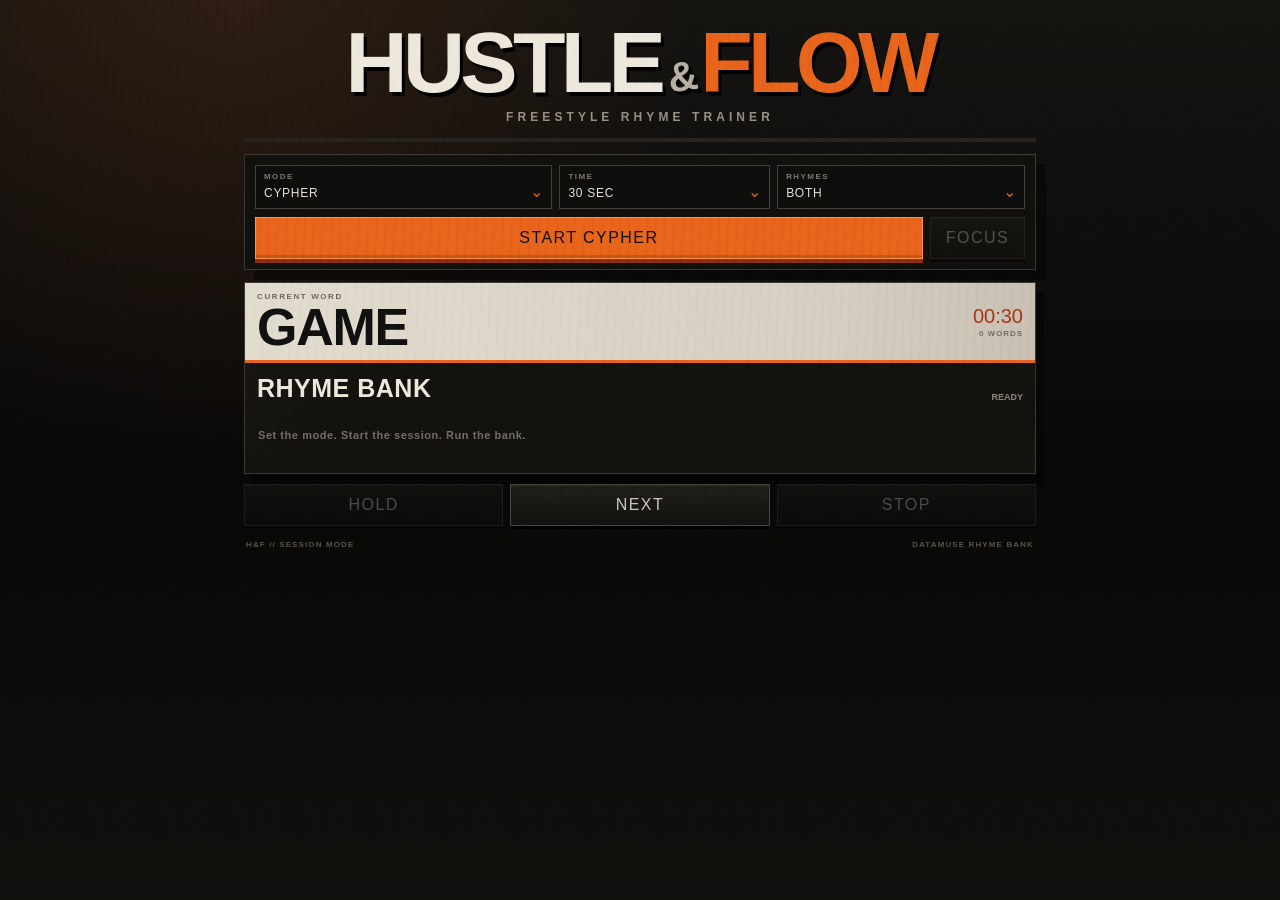
<file: index.html>
<!doctype html>
<html lang="en">
<head>
  <meta charset="UTF-8" />
  <meta name="viewport" content="width=device-width, initial-scale=1, viewport-fit=cover" />
  <meta name="theme-color" content="#0b0b0b" />
  <meta name="description" content="Hustle & Flow — freestyle rhyme training." />
  <link rel="manifest" href="./manifest.webmanifest" />
  <link rel="icon" href="./icons/icon.svg" type="image/svg+xml" />
  <title>Hustle & Flow</title>
  <link rel="stylesheet" href="./styles.css" />
</head>
<body>
  <div class="grain" aria-hidden="true"></div>

  <main class="app-shell">
    <header class="masthead setup-ui">
      <h1><span>HUSTLE</span><b>&amp;</b><span class="flow">FLOW</span></h1>
      <p>FREESTYLE RHYME TRAINER</p>
    </header>

    <section class="setup-panel setup-ui" aria-label="Session setup">
      <div class="select-row">
        <label class="select-box">
          <span>MODE</span>
          <select id="modeSelect" aria-label="Mode">
            <option value="search">WRITE</option>
            <option value="random">RANDOM</option>
            <option value="cypher" selected>CYPHER</option>
            <option value="dual">DUAL CYPHER</option>
          </select>
        </label>

        <label class="select-box" id="timeSelectBox">
          <span>TIME</span>
          <select id="timeSelect" aria-label="Timer">
            <option value="30" selected>30 SEC</option>
            <option value="60">60 SEC</option>
            <option value="90">90 SEC</option>
          </select>
        </label>

        <label class="select-box">
          <span>RHYMES</span>
          <select id="rhymeSelect" aria-label="Rhyme type">
            <option value="both" selected>BOTH</option>
            <option value="perfect">PERFECT</option>
            <option value="near">NEAR</option>
          </select>
        </label>
      </div>

      <div id="dualNote" class="dual-note hidden">LANE B ENTERS <b>15 SEC</b> AFTER LANE A</div>

      <div id="writeControls" class="mode-controls hidden">
        <input id="seedInput" autocomplete="off" autocapitalize="none" spellcheck="false" maxlength="40" placeholder="drop a word" />
        <button id="searchBtn" class="impact-btn">RUN IT</button>
      </div>

      <div class="session-actions">
        <button id="primaryBtn" class="impact-btn wide">START CYPHER</button>
        <button id="focusBtn" class="utility-btn" disabled>FOCUS</button>
      </div>
    </section>

    <section id="singleStage" class="stage single-stage" aria-live="polite">
      <div class="word-bar">
        <div>
          <span class="lane-tag">CURRENT WORD</span>
          <strong id="singleWord">GAME</strong>
        </div>
        <div class="word-meta">
          <span id="singleTimer" class="timer">00:30</span>
          <span id="singleCount" class="count">0 WORDS</span>
        </div>
      </div>

      <div class="bank-head">
        <h2>RHYME BANK</h2>
        <span id="singleBreakdown">READY</span>
      </div>
      <div id="singleBank" class="rhyme-bank">
        <div class="empty-copy">Set the mode. Start the session. Run the bank.</div>
      </div>
    </section>

    <section id="dualStage" class="dual-stage single-bank-view hidden" aria-live="polite">
      <article class="lane-card active-lane" id="laneA">
        <div class="lane-head">
          <div>
            <span class="lane-tag">LANE A</span>
            <strong id="wordA">READY</strong>
          </div>
          <div class="word-meta">
            <span id="timerA" class="timer">00:30</span>
            <span id="countA" class="count">0 WORDS</span>
          </div>
        </div>
        <div id="bankA" class="rhyme-bank compact-bank">
          <div class="empty-copy">Lane A starts immediately.</div>
        </div>
      </article>

      <article class="lane-card waiting" id="laneB">
        <div class="lane-head">
          <div>
            <span class="lane-tag">LANE B // +15 SEC</span>
            <strong id="wordB">STANDBY</strong>
          </div>
          <div class="word-meta">
            <span id="timerB" class="timer">+00:15</span>
            <span id="countB" class="count">0 WORDS</span>
          </div>
        </div>
        <div id="bankB" class="rhyme-bank compact-bank">
          <div class="empty-copy">Second rhyme bank enters after the offset.</div>
        </div>
      </article>
    </section>

    <button id="dualSwapBtn" class="dual-swap hidden" type="button" aria-label="Switch to the other rhyme bank">
      <span id="dualSwapStatus" class="dual-swap-status">OTHER BANK</span>
      <strong id="dualSwapWord">STANDBY</strong>
      <span id="dualSwapTimer">+00:15</span>
    </button>

    <button id="dualNextBtn" class="dual-next hidden" type="button" aria-label="Next word in current rhyme bank">NEXT</button>

    <div class="normal-actions setup-ui">
      <button id="holdBtn" class="utility-btn" disabled>HOLD</button>
      <button id="nextBtn" class="utility-btn" disabled>NEXT</button>
      <button id="stopBtn" class="utility-btn danger" disabled>STOP</button>
    </div>

    <section id="recordingTray" class="recording-tray setup-ui hidden" aria-live="polite">
      <div class="recording-head">
        <div>
          <span class="lane-tag">VOCAL TAKE</span>
          <strong id="recordingStatus">READY</strong>
        </div>
        <span id="recordingDuration">00:00</span>
      </div>
      <p id="processingNote">Raw vocal is preserved. Hustle &amp; Flow automatically cleans, compresses, levels and gently corrects stable pitched notes after you stop.</p>
      <div id="recordingPlayers" class="recording-players hidden">
        <label><span>RAW</span><audio id="rawPlayer" controls preload="metadata"></audio></label>
        <label><span>POLISHED</span><audio id="polishedPlayer" controls preload="metadata"></audio></label>
        <a id="savePolished" class="impact-btn save-take" download="hustle-and-flow-polished.wav">SAVE POLISHED</a>
      </div>
    </section>

    <footer class="setup-ui">
      <span>H&amp;F // SESSION MODE</span>
      <span>DATAMUSE RHYME BANK</span>
    </footer>
  </main>

  <button id="recordBtn" class="record-btn hidden" type="button" aria-label="Record vocal">
    <span class="record-dot"></span><b id="recordBtnLabel">REC</b><span id="recordClock">00:00</span>
  </button>
  <button id="focusHandle" class="focus-handle hidden" aria-label="Show focus controls">•••</button>
  <div id="focusDock" class="focus-dock hidden">
    <button id="focusHoldBtn">HOLD</button>
    <button id="focusNextBtn">NEXT</button>
    <button id="exitFocusBtn">EXIT</button>
  </div>

  <script src="./app.js" defer></script>
</body>
</html>
</file>
<file: styles.css>
:root {
  --ink: #080808;
  --charcoal: #141310;
  --panel: #171612;
  --paper: #eee8dc;
  --muted: #999186;
  --orange: #e8661c;
  --orange-dark: #8e300d;
  --line: #3c3832;
  font-family: Impact, Haettenschweiler, "Arial Narrow Bold", "Arial Black", sans-serif;
  color: var(--paper);
  background: var(--ink);
}
* { box-sizing: border-box; }
html { background: var(--ink); min-height: 100%; }
body {
  margin: 0;
  min-height: 100vh;
  color: var(--paper);
  background:
    radial-gradient(circle at 18% 0%, rgba(232,102,28,.12), transparent 34%),
    linear-gradient(180deg, #151411 0%, #080808 54%, #11100d 100%);
}
button, input, select { font: inherit; }
button, select { -webkit-tap-highlight-color: transparent; }
button { cursor: pointer; }
.grain {
  position: fixed; inset: 0; z-index: 50; pointer-events: none; opacity: .22;
  background-image:
    repeating-linear-gradient(8deg, rgba(255,255,255,.025) 0 1px, transparent 1px 5px),
    repeating-linear-gradient(93deg, rgba(0,0,0,.3) 0 2px, transparent 2px 9px);
  mix-blend-mode: overlay;
}
.app-shell {
  width: min(100%, 820px);
  min-height: 100vh;
  margin: 0 auto;
  padding: max(14px, env(safe-area-inset-top)) 14px max(22px, env(safe-area-inset-bottom));
}
.masthead { padding: 12px 0 15px; border-bottom: 4px solid #27231f; margin-bottom: 12px; }
.masthead h1 {
  margin: 0;
  display: flex;
  align-items: end;
  justify-content: center;
  gap: 7px;
  font-size: clamp(46px, 13vw, 86px);
  line-height: .85;
  letter-spacing: -.055em;
  text-shadow: 3px 4px #000;
}
.masthead h1 b { font-size: .48em; color: #b8b0a4; transform: translateY(-4px) rotate(-8deg); }
.masthead .flow { color: var(--orange); }
.masthead p {
  margin: 12px 0 0;
  text-align: center;
  font: 900 12px/1 Arial, sans-serif;
  letter-spacing: .34em;
  color: var(--muted);
}
.setup-panel {
  border: 1px solid var(--line);
  background: rgba(18,17,14,.92);
  box-shadow: 10px 10px 0 rgba(0,0,0,.45), inset 0 1px rgba(255,255,255,.03);
  padding: 10px;
  margin-bottom: 12px;
}
.select-row { display: grid; grid-template-columns: 1.2fr .85fr 1fr; gap: 7px; }
.select-box {
  position: relative;
  display: grid;
  grid-template-rows: auto auto;
  min-width: 0;
  border: 1px solid #454038;
  background: #0e0e0c;
  padding: 7px 8px 6px;
}
.select-box > span {
  font: 800 8px/1 Arial, sans-serif;
  letter-spacing: .18em;
  color: #817a70;
  margin-bottom: 3px;
}
.select-box select {
  width: 100%; min-width: 0;
  appearance: none;
  border: 0; outline: 0;
  background: transparent;
  color: #e8e1d5;
  font-size: 12px;
  letter-spacing: .06em;
  padding: 2px 18px 2px 0;
}
.select-box::after {
  content: "⌄";
  position: absolute;
  right: 8px;
  bottom: 8px;
  color: var(--orange);
  font-size: 16px;
  line-height: 1;
  pointer-events: none;
}
.dual-note {
  margin-top: 8px;
  border-left: 3px solid var(--orange);
  padding: 7px 8px;
  background: rgba(232,102,28,.07);
  font: 800 9px/1.2 Arial, sans-serif;
  letter-spacing: .12em;
  color: #8e877c;
}
.dual-note b { color: var(--orange); }
.mode-controls { display: grid; grid-template-columns: 1fr auto; gap: 7px; margin-top: 8px; }
input {
  width: 100%; min-width: 0;
  border: 1px solid #454038;
  background: #070707;
  color: #f3ede2;
  outline: 0;
  padding: 11px 12px;
  text-transform: lowercase;
}
input:focus { border-color: var(--orange); }
.session-actions { display: grid; grid-template-columns: 1fr auto; gap: 7px; margin-top: 8px; }
.impact-btn, .utility-btn, .focus-dock button {
  border: 1px solid #4a443c;
  min-height: 42px;
  letter-spacing: .09em;
  color: #cfc7ba;
  background: linear-gradient(#211f1b,#11110f);
  box-shadow: 0 3px 0 #000, inset 0 1px rgba(255,255,255,.04);
}
.impact-btn {
  border-color: #ff934f;
  background: var(--orange);
  color: #111;
  box-shadow: 0 4px 0 var(--orange-dark), inset 0 -3px rgba(0,0,0,.14);
  padding: 0 16px;
}
.impact-btn.wide { width: 100%; }
.utility-btn { padding: 0 15px; }
.utility-btn:disabled, .impact-btn:disabled { opacity: .35; cursor: default; }
.utility-btn.danger:not(:disabled) { color: #f5d5c6; border-color: #73321f; background: #35170e; }
.stage, .lane-card {
  border: 1px solid var(--line);
  background:
    linear-gradient(135deg, rgba(255,255,255,.025), transparent 24%),
    #13120f;
  box-shadow: 8px 10px 0 rgba(0,0,0,.38);
}
.single-stage { margin-bottom: 10px; }
.word-bar, .lane-head {
  display: flex;
  align-items: center;
  justify-content: space-between;
  gap: 10px;
  padding: 10px 12px 9px;
  border-bottom: 3px solid var(--orange);
  background: linear-gradient(90deg, #e2dccf 0%, #d6d0c3 72%, #c8c1b3 100%);
  color: #111;
}
.word-bar > div:first-child, .lane-head > div:first-child { min-width: 0; }
.lane-tag {
  display: block;
  font: 900 8px/1 Arial, sans-serif;
  letter-spacing: .2em;
  color: #6e665d;
  margin-bottom: 3px;
}
.word-bar strong, .lane-head strong {
  display: block;
  font-size: clamp(28px, 9vw, 52px);
  line-height: .9;
  letter-spacing: -.025em;
  text-transform: uppercase;
  overflow-wrap: anywhere;
}
.word-meta { flex: 0 0 auto; display: grid; text-align: right; gap: 4px; }
.timer { color: #a73716; font-size: 20px; line-height: 1; }
.count { font: 900 8px/1 Arial, sans-serif; letter-spacing: .12em; color: #756e65; }
.bank-head {
  display: flex; align-items: end; justify-content: space-between; gap: 10px;
  padding: 11px 12px 7px;
}
.bank-head h2 { margin: 0; font-size: 25px; letter-spacing: .02em; }
.bank-head span { font: 800 9px/1.2 Arial, sans-serif; color: #8e877c; text-align: right; }
.rhyme-bank { padding: 0 10px 12px; }
.rhyme-group + .rhyme-group { margin-top: 12px; }
.group-head {
  display: flex; justify-content: space-between; align-items: center;
  border-bottom: 1px solid #38342e;
  padding: 0 2px 5px;
  font: 900 9px/1 Arial, sans-serif;
  letter-spacing: .13em;
  color: var(--orange);
}
.rhyme-group.near .group-head { color: #aaa296; }
.word-grid {
  display: grid;
  grid-template-columns: repeat(3, minmax(0, 1fr));
  border-left: 1px solid #39352f;
}
.rhyme-word {
  min-width: 0;
  border: 0;
  border-right: 1px solid #39352f;
  border-bottom: 1px solid #39352f;
  border-left: 4px solid var(--orange);
  background: rgba(221,215,200,.045);
  color: #e8e1d5;
  padding: 9px 7px;
  font: 800 12px/1.15 Arial, sans-serif;
  text-align: left;
  overflow-wrap: anywhere;
}
.rhyme-group.near .rhyme-word { border-left-color: #6f685f; color: #b3aca1; background: rgba(255,255,255,.018); }
.rhyme-word:active { background: var(--orange); color: #111; }
.empty-copy { padding: 18px 3px; color: #766f65; font: 800 11px/1.4 Arial, sans-serif; letter-spacing: .05em; }
.dual-stage { display: grid; gap: 10px; margin-bottom: 10px; }
.lane-card { min-height: 200px; overflow: hidden; }
.lane-card .lane-head { border-bottom-color: #5d574e; }
.lane-card.active-lane .lane-head { border-bottom-color: var(--orange); }
.lane-card.active-lane { box-shadow: 8px 10px 0 rgba(0,0,0,.38), inset 4px 0 var(--orange); }
.lane-card.waiting { opacity: .62; }
.compact-bank { padding-top: 8px; }
.normal-actions { display: grid; grid-template-columns: repeat(3,1fr); gap: 7px; margin-top: 10px; }
footer {
  display: flex; justify-content: space-between; gap: 8px;
  padding: 15px 2px 0;
  font: 800 8px/1 Arial, sans-serif;
  letter-spacing: .14em;
  color: #59534b;
}
.hidden { display: none !important; }

/* Focus mode: the bank becomes the app. */
body.focus-mode { overflow: hidden; background: #090909; }
body.focus-mode .setup-ui { display: none !important; }
body.focus-mode .app-shell {
  width: 100%; max-width: none; height: 100vh; min-height: 0;
  padding: max(4px, env(safe-area-inset-top)) 4px max(4px, env(safe-area-inset-bottom));
}
body.focus-mode .single-stage {
  height: calc(100vh - max(8px, env(safe-area-inset-top)) - max(8px, env(safe-area-inset-bottom)));
  margin: 0; box-shadow: none; border-color: #27241f;
  display: flex; flex-direction: column;
}
body.focus-mode .word-bar {
  position: sticky; top: 0; z-index: 5;
  padding: 6px 9px;
  min-height: 54px;
}
body.focus-mode .word-bar strong { font-size: clamp(24px, 7vw, 40px); }
body.focus-mode .bank-head { padding: 6px 9px 4px; }
body.focus-mode .bank-head h2 { font-size: 17px; }
body.focus-mode .rhyme-bank { flex: 1; min-height: 0; overflow-y: auto; padding: 0 5px 8px; }
body.focus-mode .word-grid { grid-template-columns: repeat(3, minmax(0,1fr)); }
body.focus-mode .rhyme-word { padding: 8px 6px; font-size: 12px; }
body.focus-mode .dual-stage {
  height: calc(100vh - max(8px, env(safe-area-inset-top)) - max(8px, env(safe-area-inset-bottom)));
  display: grid; grid-template-rows: 1fr 1fr; gap: 4px; margin: 0;
}
body.focus-mode .lane-card { min-height: 0; display: flex; flex-direction: column; box-shadow: none; }
body.focus-mode .lane-head { min-height: 48px; padding: 6px 9px; position: sticky; top: 0; z-index: 5; }
body.focus-mode .lane-head strong { font-size: clamp(22px, 6vw, 34px); }
body.focus-mode .lane-card .rhyme-bank { flex: 1; min-height: 0; overflow-y: auto; padding: 5px; }
body.focus-mode .lane-card .word-grid { grid-template-columns: repeat(3, minmax(0,1fr)); }
body.focus-mode .lane-card .rhyme-word { padding: 7px 5px; font-size: 11px; }
.focus-handle {
  position: fixed;
  z-index: 100;
  right: 12px;
  bottom: calc(12px + env(safe-area-inset-bottom));
  width: 44px; height: 36px;
  border: 1px solid #5a5045;
  background: rgba(12,12,11,.88);
  color: var(--orange);
  box-shadow: 0 4px 12px #000;
  letter-spacing: .12em;
}
.focus-dock {
  position: fixed;
  z-index: 101;
  right: 12px;
  bottom: calc(56px + env(safe-area-inset-bottom));
  display: grid;
  width: 118px;
  padding: 5px;
  gap: 5px;
  border: 1px solid #4c463e;
  background: rgba(8,8,8,.96);
  box-shadow: 0 10px 28px #000;
}
.focus-dock button { min-height: 36px; font-size: 10px; }
.focus-dock button:first-child { color: var(--orange); }

@media (max-width: 390px) {
  .select-row { grid-template-columns: 1.25fr .82fr 1fr; gap: 5px; }
  .select-box { padding-inline: 6px; }
  .select-box select { font-size: 10px; }
  .word-grid { grid-template-columns: repeat(3, minmax(0, 1fr)); }
  .rhyme-word { font-size: 11px; padding: 8px 5px; }
}

/* v0.4 — Dual Cypher bank flipping */
.dual-stage.single-bank-view .lane-card.offscreen-lane { display: none; }
.dual-stage.single-bank-view .lane-card.view-lane { display: flex; flex-direction: column; }

.dual-next {
  touch-action: manipulation;
  position: fixed;
  z-index: 99;
  right: 62px;
  bottom: calc(10px + env(safe-area-inset-bottom));
  width: 76px;
  min-height: 48px;
  display: grid;
  place-items: center;
  border: 1px solid #6a5d4e;
  border-bottom: 3px solid var(--orange);
  background: rgba(13, 12, 10, .96);
  color: var(--paper);
  box-shadow: 0 8px 24px rgba(0,0,0,.72), inset 0 1px rgba(255,255,255,.04);
  font: 900 11px/1 Arial, sans-serif;
  letter-spacing: .12em;
}
.dual-next:active { transform: translateY(1px); border-color: var(--orange); }
body:not(.focus-mode) .dual-next { display: none !important; }

.dual-swap {
  touch-action: manipulation;
  pointer-events: auto;
  user-select: none;
  -webkit-user-select: none;
  position: fixed;
  z-index: 96;
  left: max(10px, env(safe-area-inset-left));
  right: 146px;
  bottom: calc(10px + env(safe-area-inset-bottom));
  min-height: 48px;
  display: grid;
  grid-template-columns: auto minmax(0, 1fr) auto;
  align-items: center;
  gap: 9px;
  border: 1px solid #6a5d4e;
  border-left: 5px solid var(--orange);
  padding: 7px 10px 7px 9px;
  background: rgba(13, 12, 10, .96);
  color: #eee7db;
  box-shadow: 0 8px 24px rgba(0,0,0,.72), inset 0 1px rgba(255,255,255,.04);
  text-align: left;
}
.dual-swap:disabled {
  opacity: .72;
  border-left-color: #605a52;
}
.dual-swap-status {
  font: 900 8px/1 Arial, sans-serif;
  letter-spacing: .14em;
  color: #8e877c;
  white-space: nowrap;
}
.dual-swap strong {
  min-width: 0;
  overflow: hidden;
  text-overflow: ellipsis;
  white-space: nowrap;
  font-size: clamp(18px, 5.8vw, 30px);
  line-height: 1;
  color: var(--paper);
  text-transform: uppercase;
}
.dual-swap > span:last-child {
  font-size: 15px;
  color: var(--orange);
  white-space: nowrap;
}
.dual-swap.has-new {
  border-color: #b74b19;
  border-left-color: #ff762a;
  animation: bankPulse 1.1s ease-in-out infinite;
}
.dual-swap.has-new .dual-swap-status,
.dual-swap.has-new strong { color: #fff2e8; }
@keyframes bankPulse {
  0%, 100% { box-shadow: 0 8px 24px rgba(0,0,0,.72), inset 0 1px rgba(255,255,255,.04); }
  50% { box-shadow: 0 8px 26px rgba(232,102,28,.32), 0 0 0 1px rgba(232,102,28,.3); }
}

body:not(.focus-mode) .dual-stage.single-bank-view {
  display: block;
  margin-bottom: 68px;
}
body:not(.focus-mode) .dual-stage.single-bank-view .lane-card.view-lane {
  min-height: 420px;
}

body.focus-mode .dual-stage {
  height: calc(100vh - max(8px, env(safe-area-inset-top)) - max(8px, env(safe-area-inset-bottom)));
  display: block;
  margin: 0;
}
body.focus-mode .dual-stage .lane-card.offscreen-lane { display: none !important; }
body.focus-mode .dual-stage .lane-card.view-lane {
  height: 100%;
  min-height: 0;
  display: flex;
  flex-direction: column;
  box-shadow: none;
}
body.focus-mode .dual-stage .lane-card.view-lane .rhyme-bank {
  flex: 1;
  min-height: 0;
  overflow-y: auto;
  padding: 5px 5px 72px;
  overscroll-behavior: contain;
}
body.focus-mode .dual-swap {
  right: 146px;
  bottom: calc(8px + env(safe-area-inset-bottom));
  min-height: 46px;
  background: rgba(10,10,9,.94);
}
body.focus-mode .dual-next {
  display: grid;
  right: 62px;
  bottom: calc(8px + env(safe-area-inset-bottom));
  min-height: 46px;
  background: rgba(10,10,9,.94);
}
body.focus-mode .focus-handle {
  right: 10px;
  bottom: calc(10px + env(safe-area-inset-bottom));
}
body.focus-mode .focus-dock {
  right: 10px;
  bottom: calc(58px + env(safe-area-inset-bottom));
}

@media (max-width: 390px) {
  .dual-swap { right: 136px; gap: 6px; padding-inline: 7px; }
  .dual-next { right: 58px; width: 70px; }
  .dual-swap-status { font-size: 7px; }
  .dual-swap > span:last-child { font-size: 13px; }
}

/* v0.5 — one-tap vocal recording + automatic post polish */
.record-btn {
  position: fixed;
  z-index: 102;
  top: calc(10px + env(safe-area-inset-top));
  right: max(10px, env(safe-area-inset-right));
  min-width: 102px;
  min-height: 40px;
  display: grid;
  grid-template-columns: auto auto 1fr;
  align-items: center;
  gap: 7px;
  border: 1px solid #653321;
  border-left: 4px solid #d7461c;
  background: rgba(12, 11, 10, .94);
  color: #eee7db;
  padding: 6px 9px;
  box-shadow: 0 7px 22px rgba(0,0,0,.68);
}
.record-btn .record-dot {
  width: 10px; height: 10px; border-radius: 50%;
  background: #d7461c;
  box-shadow: 0 0 0 3px rgba(215,70,28,.13);
}
.record-btn b { font: 900 10px/1 Arial, sans-serif; letter-spacing: .12em; }
.record-btn > span:last-child { font-size: 12px; color: #a59d91; justify-self: end; }
.record-btn.is-recording { border-color: #ff6c38; background: rgba(65,15,7,.96); }
.record-btn.is-recording .record-dot { background: #ff4c20; animation: recPulse .9s ease-in-out infinite; }
.record-btn.is-processing { opacity: .72; pointer-events: none; }
@keyframes recPulse { 50% { transform: scale(.72); opacity: .48; } }

.recording-tray {
  margin-top: 10px;
  border: 1px solid #4a433a;
  border-left: 5px solid var(--orange);
  background: #11100e;
  box-shadow: 8px 9px 0 rgba(0,0,0,.38);
  padding: 10px;
}
.recording-head { display:flex; justify-content:space-between; align-items:end; gap:10px; }
.recording-head strong { display:block; font-size:20px; line-height:1; color:#eee7db; }
.recording-head > span { color:var(--orange); font-size:17px; }
.recording-tray p { margin:9px 0 0; color:#8f877b; font:700 10px/1.45 Arial,sans-serif; }
.recording-players { display:grid; gap:8px; margin-top:10px; }
.recording-players label { display:grid; grid-template-columns:70px 1fr; gap:8px; align-items:center; }
.recording-players label > span { font:900 9px/1 Arial,sans-serif; letter-spacing:.13em; color:#8d8579; }
.recording-players audio { width:100%; height:38px; }
.save-take { display:grid; place-items:center; text-decoration:none; min-height:42px; font:900 11px/1 Arial,sans-serif; letter-spacing:.1em; }

body.focus-mode .record-btn { display:grid !important; }
body:not(.focus-mode) .record-btn { display:none !important; }
body.focus-mode.recording-active .focus-handle { border-color:#76321e; }

/* avoid covering the current word with REC on small screens */
body.focus-mode .word-bar,
body.focus-mode .lane-head { padding-right: 118px; }
@media (max-width:390px) {
  .record-btn { min-width:92px; padding-inline:7px; }
  body.focus-mode .word-bar,
  body.focus-mode .lane-head { padding-right:108px; }
}
</file>
